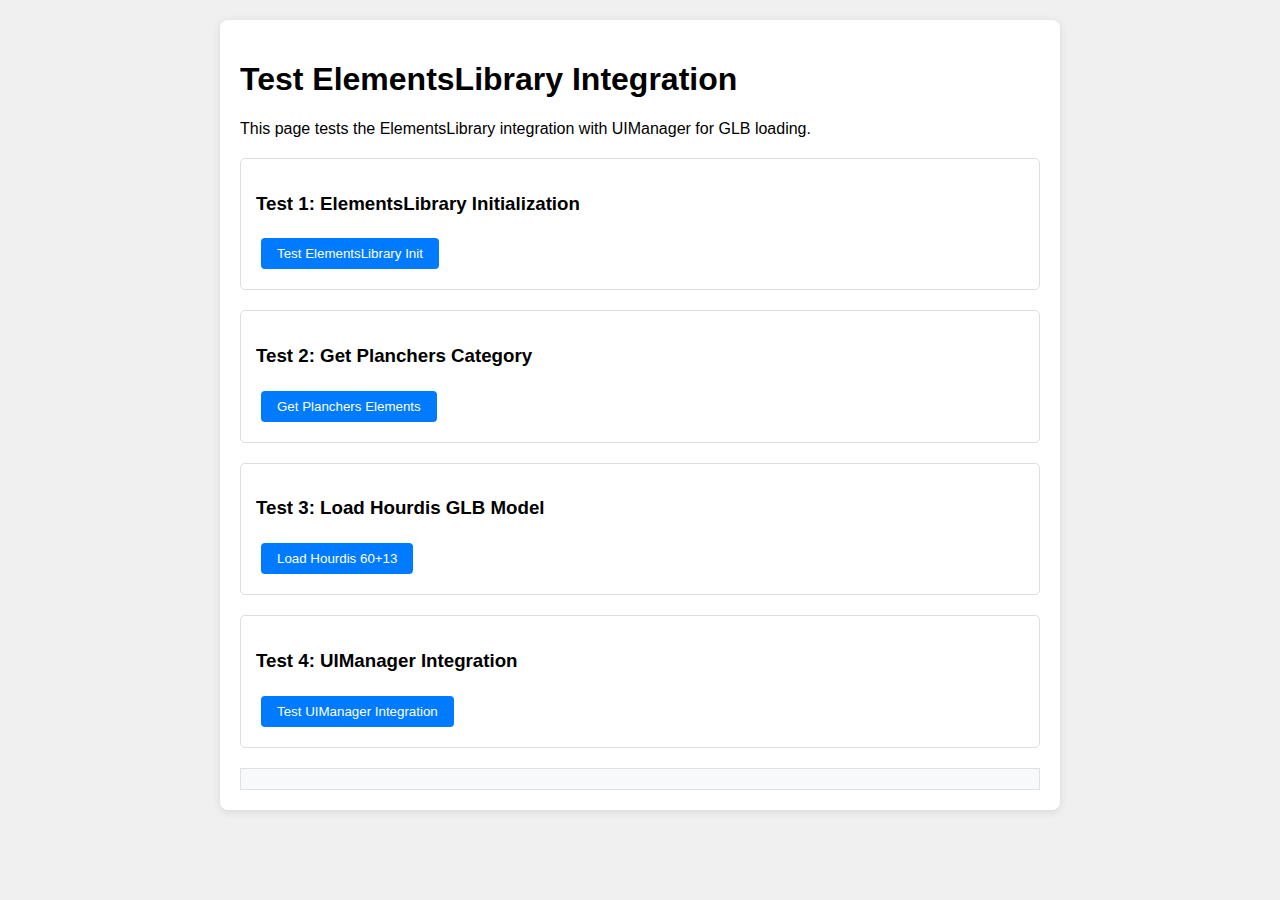
<file: test-elements-integration.html>
<!DOCTYPE html>
<html lang="fr">
<head>
    <meta charset="UTF-8">
    <meta name="viewport" content="width=device-width, initial-scale=1.0">
    <title>Test ElementsLibrary Integration</title>
    <style>
        body {
            font-family: Arial, sans-serif;
            margin: 20px;
            background: #f0f0f0;
        }
        .test-container {
            max-width: 800px;
            margin: 0 auto;
            background: white;
            padding: 20px;
            border-radius: 8px;
            box-shadow: 0 2px 10px rgba(0,0,0,0.1);
        }
        .test-section {
            margin: 20px 0;
            padding: 15px;
            border: 1px solid #ddd;
            border-radius: 5px;
        }
        .test-result {
            margin: 10px 0;
            padding: 8px;
            border-radius: 3px;
        }
        .success {
            background: #d4edda;
            color: #155724;
            border: 1px solid #c3e6cb;
        }
        .error {
            background: #f8d7da;
            color: #721c24;
            border: 1px solid #f5c6cb;
        }
        .info {
            background: #d1ecf1;
            color: #0c5460;
            border: 1px solid #bee5eb;
        }
        button {
            background: #007bff;
            color: white;
            border: none;
            padding: 8px 16px;
            border-radius: 4px;
            cursor: pointer;
            margin: 5px;
        }
        button:hover {
            background: #0056b3;
        }
        #output {
            background: #f8f9fa;
            border: 1px solid #dee2e6;
            padding: 10px;
            margin-top: 10px;
            font-family: monospace;
            white-space: pre-wrap;
            max-height: 300px;
            overflow-y: auto;
        }
    </style>
</head>
<body>
    <div class="test-container">
        <h1>Test ElementsLibrary Integration</h1>
        <p>This page tests the ElementsLibrary integration with UIManager for GLB loading.</p>

        <div class="test-section">
            <h3>Test 1: ElementsLibrary Initialization</h3>
            <button onclick="testElementsLibraryInit()">Test ElementsLibrary Init</button>
            <div id="test1-result"></div>
        </div>

        <div class="test-section">
            <h3>Test 2: Get Planchers Category</h3>
            <button onclick="testPlanchersCategory()">Get Planchers Elements</button>
            <div id="test2-result"></div>
        </div>

        <div class="test-section">
            <h3>Test 3: Load Hourdis GLB Model</h3>
            <button onclick="testLoadHourdis()">Load Hourdis 60+13</button>
            <div id="test3-result"></div>
        </div>

        <div class="test-section">
            <h3>Test 4: UIManager Integration</h3>
            <button onclick="testUIManagerIntegration()">Test UIManager Integration</button>
            <div id="test4-result"></div>
        </div>

        <div id="output"></div>
    </div>

    <script type="module">
        import { ElementsLibrary } from './js/managers/ElementsLibrary.js';
        import { UIManager } from './js/managers/UIManager.js';

        // Mock app object for testing
        const mockApp = {
            scene: null,
            camera: null,
            renderer: null,
            objects: [],
            layers: [{ name: 'Layer 0', visible: true, objects: [] }],
            currentLayer: 0
        };

        let elementsLibrary;
        let uiManager;

        function log(message) {
            const output = document.getElementById('output');
            output.textContent += new Date().toLocaleTimeString() + ': ' + message + '\n';
            output.scrollTop = output.scrollHeight;
        }

        function showResult(testId, success, message) {
            const resultDiv = document.getElementById(testId + '-result');
            const className = success ? 'success' : 'error';
            resultDiv.innerHTML = `<div class="test-result ${className}">${message}</div>`;
        }

        window.testElementsLibraryInit = function() {
            try {
                elementsLibrary = new ElementsLibrary(mockApp);
                log('ElementsLibrary initialized successfully');
                showResult('test1', true, 'ElementsLibrary initialized successfully');
            } catch (error) {
                log('ElementsLibrary initialization failed: ' + error.message);
                showResult('test1', false, 'ElementsLibrary initialization failed: ' + error.message);
            }
        }

        window.testPlanchersCategory = function() {
            if (!elementsLibrary) {
                showResult('test2', false, 'ElementsLibrary not initialized. Run Test 1 first.');
                return;
            }

            try {
                const planchersElements = elementsLibrary.getElementsByCategory('planchers');
                log('Planchers elements: ' + JSON.stringify(planchersElements, null, 2));
                
                const hourdisFound = planchersElements['Hourdis 60+13'];
                if (hourdisFound) {
                    showResult('test2', true, `Found Hourdis 60+13: ${JSON.stringify(hourdisFound)}`);
                } else {
                    showResult('test2', false, 'Hourdis 60+13 not found in planchers category');
                }
            } catch (error) {
                log('Error getting planchers category: ' + error.message);
                showResult('test2', false, 'Error getting planchers category: ' + error.message);
            }
        }

        window.testLoadHourdis = async function() {
            if (!elementsLibrary) {
                showResult('test3', false, 'ElementsLibrary not initialized. Run Test 1 first.');
                return;
            }

            try {
                log('Attempting to load Hourdis 60+13 GLB model...');
                const model = await elementsLibrary.loadModel('Hourdis 60+13', 'planchers');
                
                if (model) {
                    log('Hourdis model loaded successfully!');
                    log('Model details: ' + JSON.stringify({
                        type: model.type,
                        children: model.children.length,
                        position: model.position,
                        rotation: model.rotation,
                        scale: model.scale
                    }, null, 2));
                    showResult('test3', true, 'Hourdis model loaded successfully! Check console for details.');
                } else {
                    throw new Error('Model loading returned null');
                }
            } catch (error) {
                log('Error loading Hourdis model: ' + error.message);
                showResult('test3', false, 'Error loading Hourdis model: ' + error.message);
            }
        }

        window.testUIManagerIntegration = function() {
            try {
                uiManager = new UIManager(mockApp);
                
                // Check if ElementsLibrary is properly initialized in UIManager
                if (uiManager.elementsLibrary) {
                    log('UIManager ElementsLibrary integration successful');
                    
                    // Test getting elements from UIManager's instance
                    const planchersFromUI = uiManager.elementsLibrary.getElementsByCategory('planchers');
                    log('Planchers from UIManager: ' + JSON.stringify(planchersFromUI, null, 2));
                    
                    showResult('test4', true, 'UIManager integration successful. ElementsLibrary is properly initialized.');
                } else {
                    throw new Error('ElementsLibrary not found in UIManager');
                }
            } catch (error) {
                log('UIManager integration failed: ' + error.message);
                showResult('test4', false, 'UIManager integration failed: ' + error.message);
            }
        }

        // Auto-initialize
        log('Test page loaded. Ready to run tests.');
    </script>
</body>
</html>
</file>
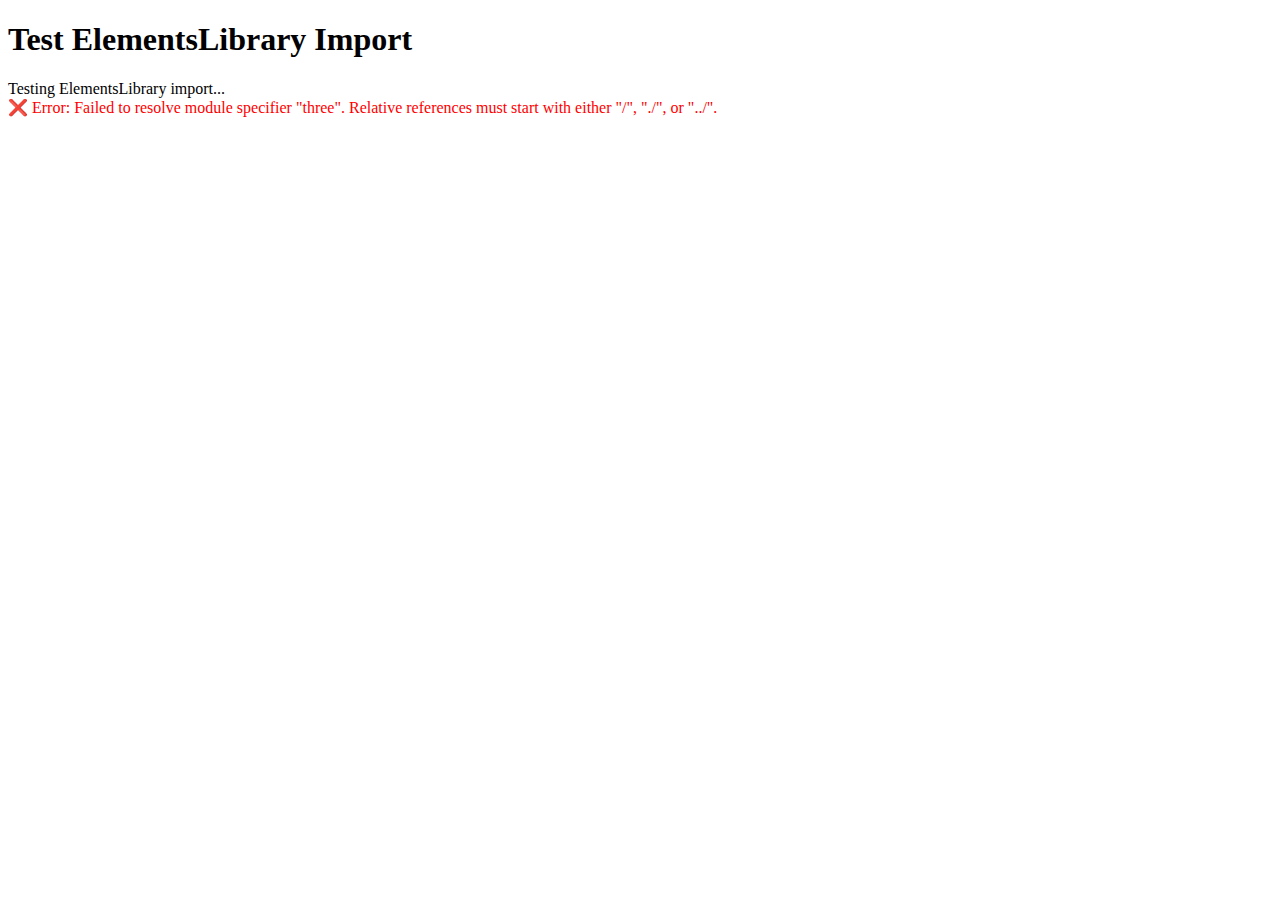
<file: test-elements-library-import.html>
<!DOCTYPE html>
<html lang="fr">
<head>
    <meta charset="UTF-8">
    <meta name="viewport" content="width=device-width, initial-scale=1.0">
    <title>Test ElementsLibrary Import</title>
</head>
<body>
    <h1>Test ElementsLibrary Import</h1>
    <div id="results"></div>

    <script type="module">
        const results = document.getElementById('results');
        
        function log(message, type = 'info') {
            const div = document.createElement('div');
            div.style.color = type === 'error' ? 'red' : type === 'success' ? 'green' : 'black';
            div.textContent = message;
            results.appendChild(div);
            console.log(message);
        }

        try {
            log('Testing ElementsLibrary import...');
            
            // Import ElementsLibrary
            const { ElementsLibrary } = await import('./js/managers/ElementsLibrary.js');
            log('✅ ElementsLibrary imported successfully', 'success');
            
            // Create mock app
            const mockApp = { scene: {}, camera: {}, renderer: {} };
            
            // Initialize ElementsLibrary
            const elementsLibrary = new ElementsLibrary(mockApp);
            log('✅ ElementsLibrary instantiated successfully', 'success');
            
            // Test getElementsByCategory method
            const planchersElements = elementsLibrary.getElementsByCategory('planchers');
            log(`✅ getElementsByCategory works. Found ${Object.keys(planchersElements).length} planchers elements`, 'success');
            
            // Test specific element
            const hourdis = planchersElements['Hourdis 60+13'];
            if (hourdis) {
                log(`✅ Hourdis element found with type: ${hourdis.type}`, 'success');
                log(`   Path: ${hourdis.path}`, 'info');
                log(`   Dims: ${hourdis.dims.x}x${hourdis.dims.y}x${hourdis.dims.z}`, 'info');
            } else {
                log('❌ Hourdis element not found', 'error');
            }
            
            log('🎉 All tests passed!', 'success');
            
        } catch (error) {
            log(`❌ Error: ${error.message}`, 'error');
            console.error(error);
        }
    </script>
</body>
</html>
</file>
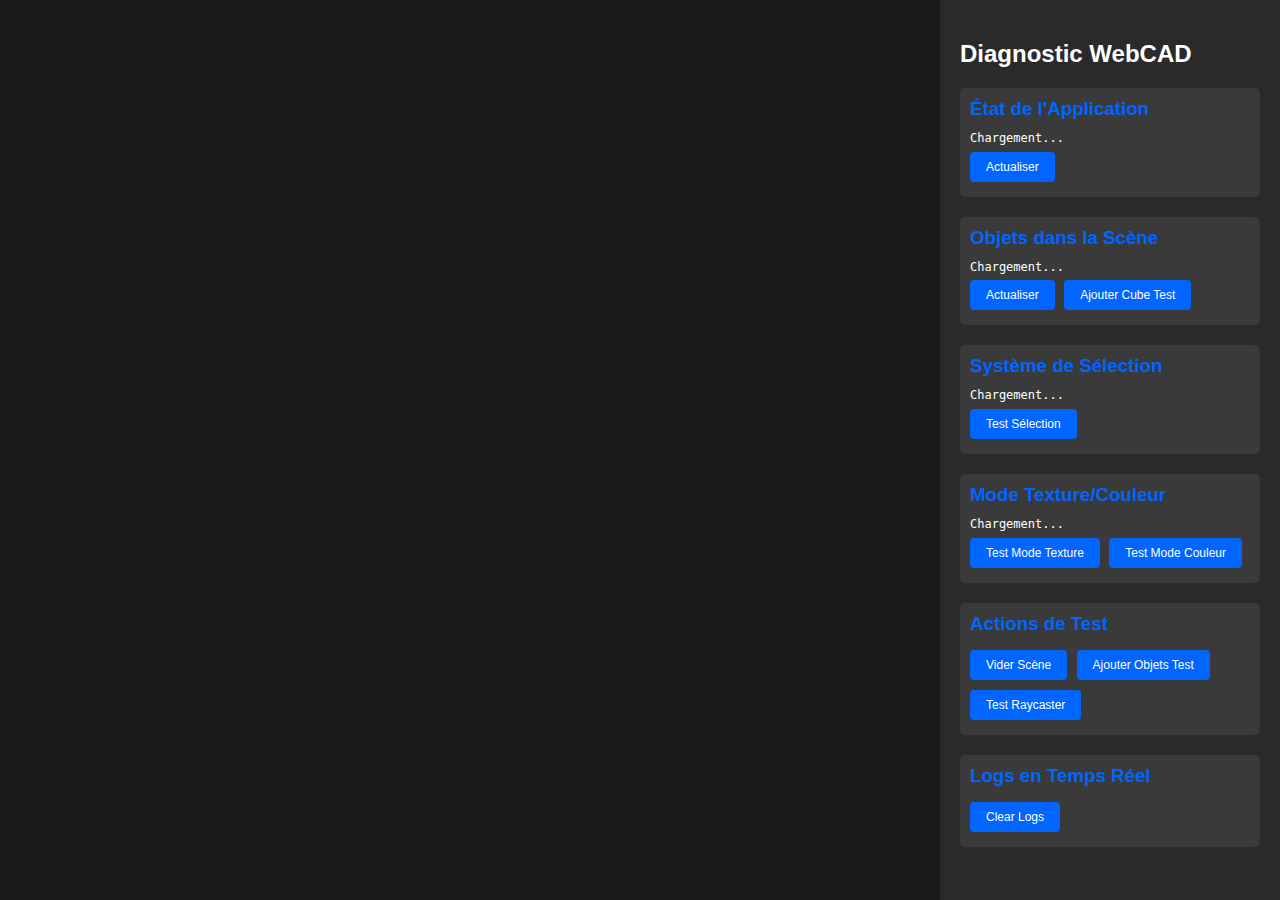
<file: test-selection-debug.html>
<!DOCTYPE html>
<html lang="fr">
<head>
    <meta charset="UTF-8">
    <meta name="viewport" content="width=device-width, initial-scale=1.0">
    <title>Test Diagnostic - Sélection et Textures</title>
    <style>
        body {
            margin: 0;
            font-family: Arial, sans-serif;
            background: #1a1a1a;
            color: white;
            overflow: hidden;
        }
        #container {
            display: flex;
            height: 100vh;
        }
        #viewport {
            flex: 1;
            position: relative;
        }
        #debug-panel {
            width: 300px;
            background: #2a2a2a;
            padding: 20px;
            overflow-y: auto;
        }
        .debug-section {
            margin-bottom: 20px;
            padding: 10px;
            background: #3a3a3a;
            border-radius: 5px;
        }
        .debug-section h3 {
            margin: 0 0 10px 0;
            color: #0066ff;
        }
        .debug-info {
            font-size: 12px;
            line-height: 1.4;
            font-family: monospace;
        }
        .test-btn {
            background: #0066ff;
            color: white;
            border: none;
            padding: 8px 16px;
            border-radius: 4px;
            cursor: pointer;
            margin: 5px 5px 5px 0;
            font-size: 12px;
        }
        .test-btn:hover {
            background: #0088ff;
        }
        .status-ok {
            color: #4CAF50;
        }
        .status-error {
            color: #f44336;
        }
        .status-warning {
            color: #FF9800;
        }
    </style>
</head>
<body>
    <div id="container">
        <div id="viewport"></div>
        <div id="debug-panel">
            <h2>Diagnostic WebCAD</h2>
            
            <div class="debug-section">
                <h3>État de l'Application</h3>
                <div id="app-status" class="debug-info">Chargement...</div>
                <button class="test-btn" onclick="refreshAppStatus()">Actualiser</button>
            </div>
            
            <div class="debug-section">
                <h3>Objets dans la Scène</h3>
                <div id="objects-status" class="debug-info">Chargement...</div>
                <button class="test-btn" onclick="refreshObjectsStatus()">Actualiser</button>
                <button class="test-btn" onclick="addTestCube()">Ajouter Cube Test</button>
            </div>
            
            <div class="debug-section">
                <h3>Système de Sélection</h3>
                <div id="selection-status" class="debug-info">Chargement...</div>
                <button class="test-btn" onclick="testSelection()">Test Sélection</button>
            </div>
            
            <div class="debug-section">
                <h3>Mode Texture/Couleur</h3>
                <div id="texture-status" class="debug-info">Chargement...</div>
                <button class="test-btn" onclick="testTextureMode()">Test Mode Texture</button>
                <button class="test-btn" onclick="testColorMode()">Test Mode Couleur</button>
            </div>
            
            <div class="debug-section">
                <h3>Actions de Test</h3>
                <button class="test-btn" onclick="clearScene()">Vider Scène</button>
                <button class="test-btn" onclick="addMultipleObjects()">Ajouter Objets Test</button>
                <button class="test-btn" onclick="testRaycaster()">Test Raycaster</button>
            </div>
            
            <div class="debug-section">
                <h3>Logs en Temps Réel</h3>
                <div id="live-logs" class="debug-info" style="max-height: 200px; overflow-y: auto;"></div>
                <button class="test-btn" onclick="clearLogs()">Clear Logs</button>
            </div>
        </div>
    </div>

    <script type="module">
        import { WebCAD } from './js/core/WebCAD.js';
        
        // Variables globales pour le diagnostic
        window.app = null;
        window.diagnosticLogs = [];
        
        // Fonction pour ajouter des logs
        function addLog(message, type = 'info') {
            const timestamp = new Date().toLocaleTimeString();
            const logEntry = `[${timestamp}] ${message}`;
            window.diagnosticLogs.push({ message: logEntry, type });
            
            const logsContainer = document.getElementById('live-logs');
            const logDiv = document.createElement('div');
            logDiv.className = `status-${type === 'error' ? 'error' : type === 'warning' ? 'warning' : 'ok'}`;
            logDiv.textContent = logEntry;
            logsContainer.appendChild(logDiv);
            logsContainer.scrollTop = logsContainer.scrollHeight;
            
            // Garder seulement les 50 derniers logs
            while (logsContainer.children.length > 50) {
                logsContainer.removeChild(logsContainer.firstChild);
            }
        }
        
        // Initialisation de l'application
        async function initApp() {
            try {
                addLog('Initialisation de WebCAD...', 'info');
                window.app = new WebCAD('viewport');
                await window.app.init();
                addLog('WebCAD initialisé avec succès', 'ok');
                
                // Vérifier les propriétés critiques
                refreshAppStatus();
                refreshObjectsStatus();
                
                // Ajouter des listeners pour les événements de sélection
                setupSelectionListeners();
                
            } catch (error) {
                addLog(`Erreur lors de l'initialisation: ${error.message}`, 'error');
                console.error('Erreur init:', error);
            }
        }
        
        function setupSelectionListeners() {
            if (!window.app || !window.app.renderer) return;
            
            const canvas = window.app.renderer.domElement;
            
            // Écouter les clics pour diagnostic
            canvas.addEventListener('click', (event) => {
                addLog(`Clic détecté en (${event.clientX}, ${event.clientY})`, 'info');
                
                // Test du raycaster
                const intersects = window.app.getIntersections(event);
                addLog(`Intersections trouvées: ${intersects.length}`, intersects.length > 0 ? 'ok' : 'warning');
                
                if (intersects.length > 0) {
                    const obj = intersects[0].object;
                    addLog(`Objet intersecté: ${obj.constructor.name} (UUID: ${obj.uuid.substring(0, 8)}...)`, 'ok');
                }
                
                // Vérifier le mode texture
                if (window.app.textureApplyMode) {
                    addLog(`Mode texture actif: ${window.app.selectedTextureType}`, 'info');
                    if (window.app.selectedTexture) {
                        addLog(`Texture sélectionnée: ${window.app.selectedTexture.name}`, 'info');
                    }
                }
                
                refreshObjectsStatus();
            });
        }
        
        // Fonctions de diagnostic
        window.refreshAppStatus = function() {
            const statusDiv = document.getElementById('app-status');
            let status = '';
            
            if (!window.app) {
                status += '<span class="status-error">❌ App non initialisée</span><br>';
            } else {
                status += '<span class="status-ok">✅ App initialisée</span><br>';
                status += `Scene: ${window.app.scene ? '✅' : '❌'}<br>`;
                status += `Camera: ${window.app.camera ? '✅' : '❌'}<br>`;
                status += `Renderer: ${window.app.renderer ? '✅' : '❌'}<br>`;
                status += `Objects array: ${window.app.objects ? '✅' : '❌'}<br>`;
                status += `SelectionManager: ${window.app.selectionManager ? '✅' : '❌'}<br>`;
                status += `UIManager: ${window.app.uiManager ? '✅' : '❌'}<br>`;
                status += `Current Tool: ${window.app.currentTool || 'undefined'}<br>`;
                status += `Texture Mode: ${window.app.textureApplyMode ? '✅ Actif' : '❌ Inactif'}<br>`;
            }
            
            statusDiv.innerHTML = status;
        };
        
        window.refreshObjectsStatus = function() {
            const statusDiv = document.getElementById('objects-status');
            
            if (!window.app || !window.app.objects) {
                statusDiv.innerHTML = '<span class="status-error">❌ Pas d\'accès aux objets</span>';
                return;
            }
            
            const objects = window.app.objects;
            let status = `Nombre total d'objets: ${objects.length}<br><br>`;
            
            if (objects.length === 0) {
                status += '<span class="status-warning">⚠️ Aucun objet dans la scène</span><br>';
            } else {
                const objectTypes = {};
                objects.forEach(obj => {
                    const type = obj.constructor.name;
                    objectTypes[type] = (objectTypes[type] || 0) + 1;
                });
                
                status += 'Types d\'objets:<br>';
                Object.entries(objectTypes).forEach(([type, count]) => {
                    status += `• ${type}: ${count}<br>`;
                });
                
                if (window.app.selectedObject) {
                    status += `<br>Objet sélectionné: ${window.app.selectedObject.constructor.name}`;
                }
            }
            
            statusDiv.innerHTML = status;
        };
        
        window.testSelection = function() {
            if (!window.app) {
                addLog('App non initialisée', 'error');
                return;
            }
            
            addLog('Test du système de sélection...', 'info');
            
            // Vérifier les composants de sélection
            if (!window.app.raycaster) {
                addLog('❌ Raycaster manquant', 'error');
            } else {
                addLog('✅ Raycaster présent', 'ok');
            }
            
            if (!window.app.getIntersections) {
                addLog('❌ Méthode getIntersections manquante', 'error');
            } else {
                addLog('✅ Méthode getIntersections présente', 'ok');
            }
            
            if (!window.app.selectObject) {
                addLog('❌ Méthode selectObject manquante', 'error');
            } else {
                addLog('✅ Méthode selectObject présente', 'ok');
            }
            
            // Test avec un objet existant
            if (window.app.objects.length > 0) {
                const testObj = window.app.objects[0];
                try {
                    window.app.selectObject(testObj);
                    addLog('✅ Sélection d\'objet test réussie', 'ok');
                } catch (error) {
                    addLog(`❌ Erreur lors de la sélection: ${error.message}`, 'error');
                }
            } else {
                addLog('⚠️ Aucun objet pour tester la sélection', 'warning');
            }
        };
        
        window.testTextureMode = function() {
            if (!window.app) {
                addLog('App non initialisée', 'error');
                return;
            }
            
            addLog('Test du mode texture...', 'info');
            
            // Vérifier les méthodes d'application de texture
            if (!window.app.applyTextureToObject) {
                addLog('❌ Méthode applyTextureToObject manquante', 'error');
            } else {
                addLog('✅ Méthode applyTextureToObject présente', 'ok');
            }
            
            // Activer le mode texture pour test
            window.app.textureApplyMode = true;
            window.app.selectedTextureType = 'texture';
            window.app.selectedTexture = {
                name: 'Test Texture',
                url: '[data-uri]'
            };
            
            addLog('✅ Mode texture activé pour test', 'ok');
            addLog('Cliquez sur un objet pour tester l\'application de texture', 'info');
        };
        
        window.testColorMode = function() {
            if (!window.app) {
                addLog('App non initialisée', 'error');
                return;
            }
            
            addLog('Test du mode couleur...', 'info');
            
            // Vérifier les méthodes d'application de couleur
            if (!window.app.applyColorToObject) {
                addLog('❌ Méthode applyColorToObject manquante', 'error');
            } else {
                addLog('✅ Méthode applyColorToObject présente', 'ok');
            }
            
            // Activer le mode couleur pour test
            window.app.textureApplyMode = true;
            window.app.selectedTextureType = 'color';
            window.app.selectedTexture = {
                name: 'Rouge Test',
                hex: '#ff0000'
            };
            
            addLog('✅ Mode couleur activé pour test', 'ok');
            addLog('Cliquez sur un objet pour tester l\'application de couleur', 'info');
        };
        
        window.addTestCube = function() {
            if (!window.app || !window.app.scene) {
                addLog('App ou scène non disponible', 'error');
                return;
            }
            
            const geometry = new window.app.THREE.BoxGeometry(10, 10, 10);
            const material = new window.app.THREE.MeshPhongMaterial({ color: 0x00ff00 });
            const cube = new window.app.THREE.Mesh(geometry, material);
            
            cube.position.set(
                (Math.random() - 0.5) * 50,
                (Math.random() - 0.5) * 50,
                5
            );
            
            cube.castShadow = true;
            cube.receiveShadow = true;
            
            // Ajouter à la scène et à la liste des objets
            window.app.scene.add(cube);
            window.app.objects.push(cube);
            
            addLog(`Cube test ajouté en position (${cube.position.x.toFixed(1)}, ${cube.position.y.toFixed(1)}, ${cube.position.z})`, 'ok');
            refreshObjectsStatus();
        };
        
        window.addMultipleObjects = function() {
            for (let i = 0; i < 3; i++) {
                addTestCube();
            }
        };
        
        window.clearScene = function() {
            if (!window.app) return;
            
            // Supprimer tous les objets
            window.app.objects.forEach(obj => {
                window.app.scene.remove(obj);
                if (obj.geometry) obj.geometry.dispose();
                if (obj.material) {
                    if (Array.isArray(obj.material)) {
                        obj.material.forEach(mat => mat.dispose());
                    } else {
                        obj.material.dispose();
                    }
                }
            });
            
            window.app.objects = [];
            window.app.selectedObject = null;
            window.app.selectedObjects = [];
            
            addLog('Scène vidée', 'info');
            refreshObjectsStatus();
        };
        
        window.testRaycaster = function() {
            if (!window.app) return;
            
            addLog('Test du raycaster...', 'info');
            
            // Créer un événement de clic simulé au centre de l'écran
            const canvas = window.app.renderer.domElement;
            const rect = canvas.getBoundingClientRect();
            const centerX = rect.left + rect.width / 2;
            const centerY = rect.top + rect.height / 2;
            
            const fakeEvent = {
                clientX: centerX,
                clientY: centerY
            };
            
            try {
                const intersects = window.app.getIntersections(fakeEvent);
                addLog(`Raycaster test: ${intersects.length} intersections au centre`, intersects.length > 0 ? 'ok' : 'warning');
                
                if (intersects.length > 0) {
                    const obj = intersects[0].object;
                    addLog(`Premier objet: ${obj.constructor.name}`, 'ok');
                }
            } catch (error) {
                addLog(`Erreur raycaster: ${error.message}`, 'error');
            }
        };
        
        window.clearLogs = function() {
            document.getElementById('live-logs').innerHTML = '';
            window.diagnosticLogs = [];
        };
        
        // Lancement de l'app
        initApp();
    </script>
</body>
</html>
</file>
